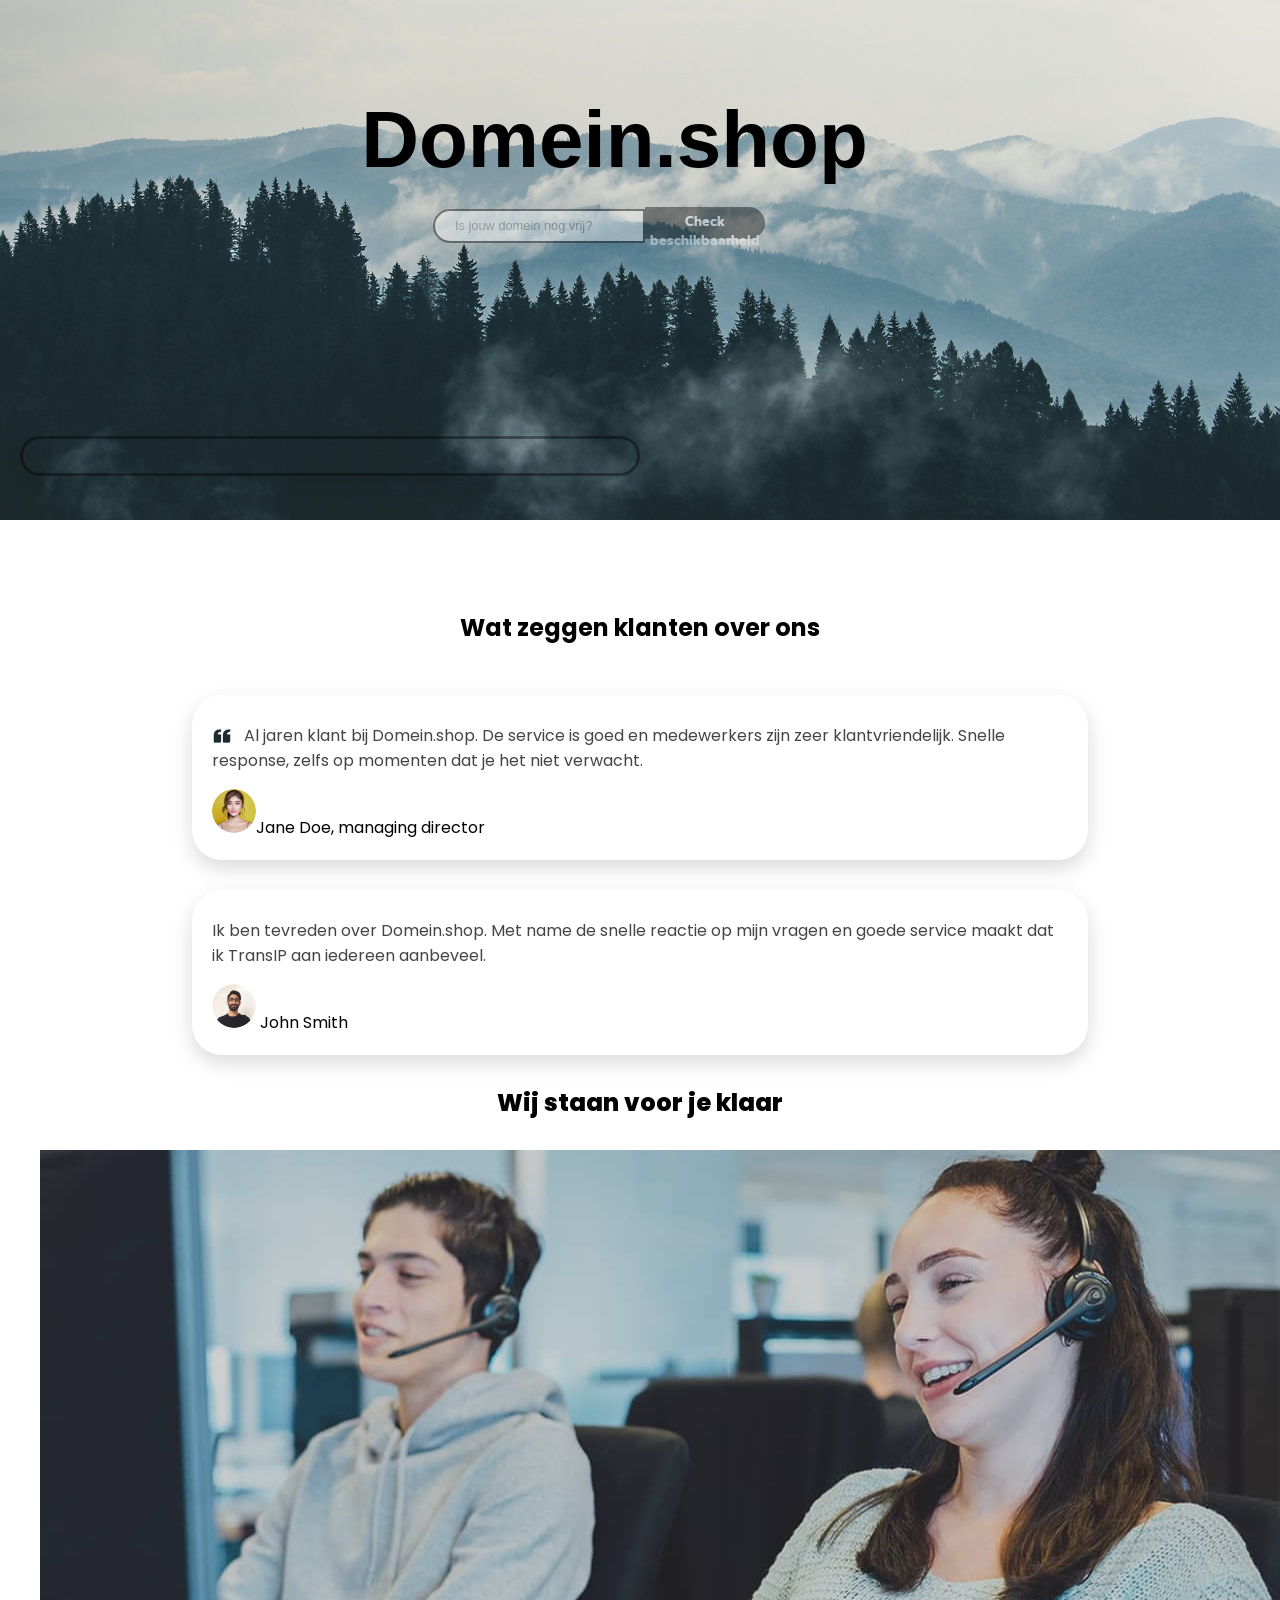
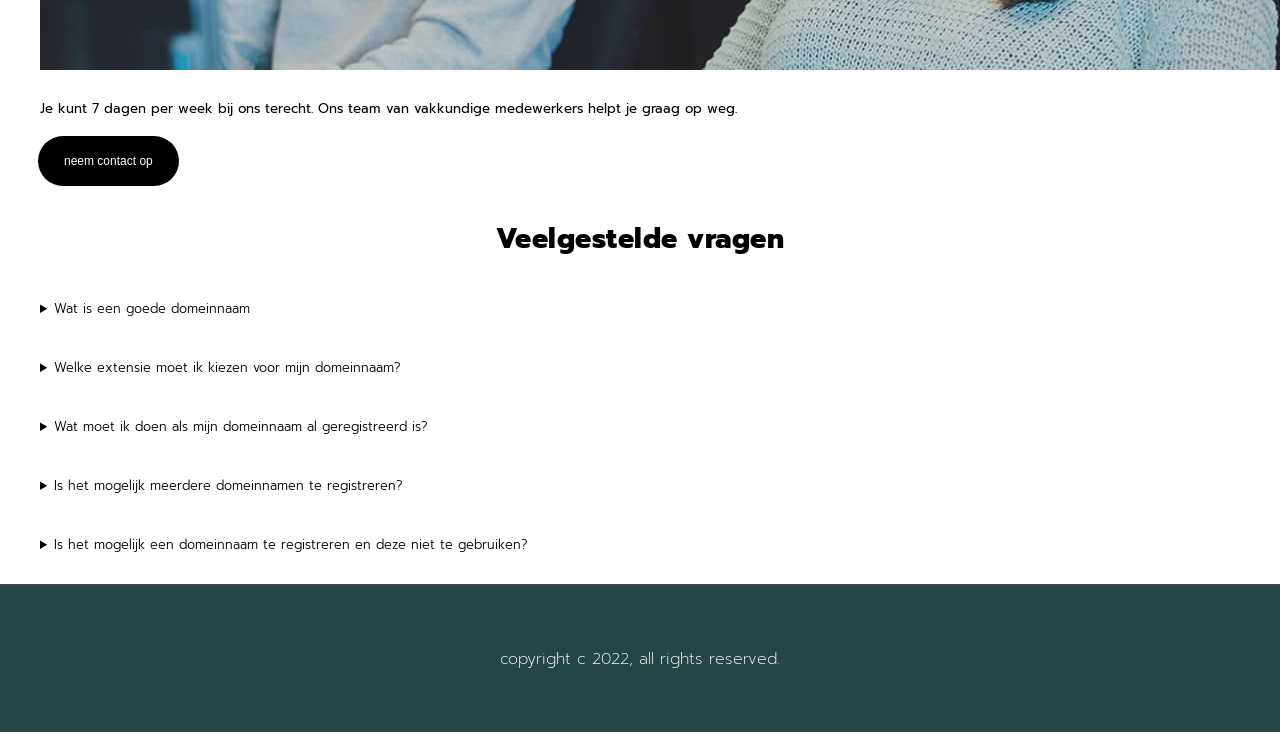
<file: opdracht-sh-09-2026/index.html>
<!DOCTYPE html>
<html lang="en">
<head>
    <title>Domein.shop</title>
    <link rel="stylesheet" href="styles.css">

</head>
<body>
<header class="header-section">
<h1>Domein.shop</h1>
    <div class="domain-check">
        <input type="url" placeholder="Is jouw domein nog vrij?">
        <button type="submit">Check beschikbaarheid</button>
    </div>
</header>
        <section class="reviews-section">
            <h2>Wat zeggen klanten over ons</h2>

            <article class="review-card">

                <div class="review-content">

                    <p class="review-text">
                        <img class="inline-icon" src="../.idea/quote-left.png" alt="quote">
                    Al jaren klant bij Domein.shop. De service is goed en medewerkers zijn zeer klantvriendelijk.
                         Snelle response, zelfs op momenten dat je het niet verwacht.</p>
                    <img class="avatar" src="../.idea/avatar-jane.png" alt="avatar Jane"><span>Jane Doe, managing director</span>
                </div>
            </article>

            <article class="review-card">
                <div class="review-content">
                    <p class="review-text">
                    Ik ben tevreden over Domein.shop. Met name de snelle reactie op mijn vragen en
                    goede service maakt dat ik TransIP aan iedereen aanbeveel.</p>
                     <img class="avatar" src="../.idea/avatar-john.png" alt="avatar John"><span>
                      John Smith</span>
                </div>
            </article>
        </section>

            <section class="servicedesk">
                <article class="servicedesk">
                <figure>
                 <figcaption><h2>Wij staan voor je klaar</h2></figcaption>
                    <img src="../.idea/callcenter.jpg " alt="call center"/>
                    </figure>
                    <figcaption><h5>Je kunt 7 dagen per week bij ons terecht. Ons team van vakkundige medewerkers helpt je graag op weg.</h5></figcaption>
                 <button class="contact-button">neem contact op</button>
                    </article>
            </section>

        <section class="faq-section">
            <article class="faq">
                <h2 class="faq-title">Veelgestelde vragen</h2>
                <ol class="faq-list">
                    <li>
                    <details>
                        <summary>Wat is een goede domeinnaam</summary>
                        <p>Een goede domeinnaam moet aan enkele eisen voldoen.<br>
                            Ten eerste mag jouw domeinnaam niet in strijd zijn met de openbare orde of
                            de goede zeden. Dit betekent dat je geen ongepaste domeinnaam mag registreren.
                            Verder mag een domeinnaam enkel uit letters, cijfers en eventueel een
                            liggend streepje bestaan. Andere leestekens zijn niet toegestaan.
                    </details>
                    </li>
                    <li>
                    <details>
                        <summary>Welke extensie moet ik kiezen voor mijn domeinnaam?</summary>
                        <p>Je mag helemaal zelf kiezen welke extensie jouw domeinnaam krijgt.
                            Dit kan een .nl-extensie zijn, maar ook een .be-extensie, een.de-extensie of een .com-extensie.
                            Vraag jezelf af op welke markt je je gaat richten, in het heden én in de toekomst.
                            Ben je niet van plan je business de grens over te brengen? Dan heb je eigenlijk alleen
                            een .nl-domeinnaam nodig. Je kunt andere extensies registreren om te voorkomen dat anderen dit doen,
                            maar deze domeinnamen ga je waarschijnlijk niet zelf gebruiken. </p>
                    </details>
                    </li>
                    <li>
                    <details>
                        <summary>Wat moet ik doen als mijn domeinnaam al geregistreerd is?</summary>
                        <p>Is de domeinnaam die jij wil registreren, al geregistreerd door iemand anders?
                            Dan kun je deze niet opnieuw registreren. Jouw domeinnaam moet namelijk uniek
                            zijn. Als je gewenste domeinnaam al geregistreerd is, heb je twee mogelijkheden.
                            Ten eerste kun je ervoor kiezen een alternatieve domeinnaam te registreren.
                            Dit kan een domeinnaam zijn die op jouw eerste keuze lijkt, maar ook een heel
                            ander domein. Je vindt vanzelf wel een goede domeinnaam die nog vrij is.
                        </p>
                    </details>
                    </li>
                    <li>
                        <details>
                            <summary>Is het mogelijk meerdere domeinnamen te registreren?</summary>
                            <p>Ja, het is zeker mogelijk meerdere domeinnamen te registreren.
                                Als je zou willen, kun je wel tientallen domeinnamen registreren.
                                Houd er wel rekening mee dat iedere domeinnaam die je registreert, geld kost.
                                Hoe meer domeinnamen je registreert, des te meer geld je moet betalen voor deze domeinen.</p>
                        </details>
                    </li>
                    <li>
                        <details>
                            <summary>Is het mogelijk een domeinnaam te registreren en deze niet te gebruiken?</summary>
                            <p>Ja, je kunt een domeinnaam registreren zonder deze te gebruiken.
                                Dit gebeurt regelmatig. Ten eerste zijn er veel ondernemers die de domeinnaam van
                                hun nieuwe bedrijf alvast registreren, terwijl ze nog lang geen website hebben.
                                Zij willen simpelweg zeker weten dat de domeinnaam nog beschikbaar is als hun website
                                af is en registreren deze daarom alvast. Verstandig, zeker als je een domeinnaam wil
                                registreren die andere mensen ook interessant kunnen vinden.</p>
                            </details>

                    </li>
                </ol>
            </article>
        </section>
            <section class="footer-section">
                <footer class="site-footer">
                    <h4>copyright c 2022, all rights reserved. </h4>
                </footer>
            </section>
        </body>
</html>
</file>
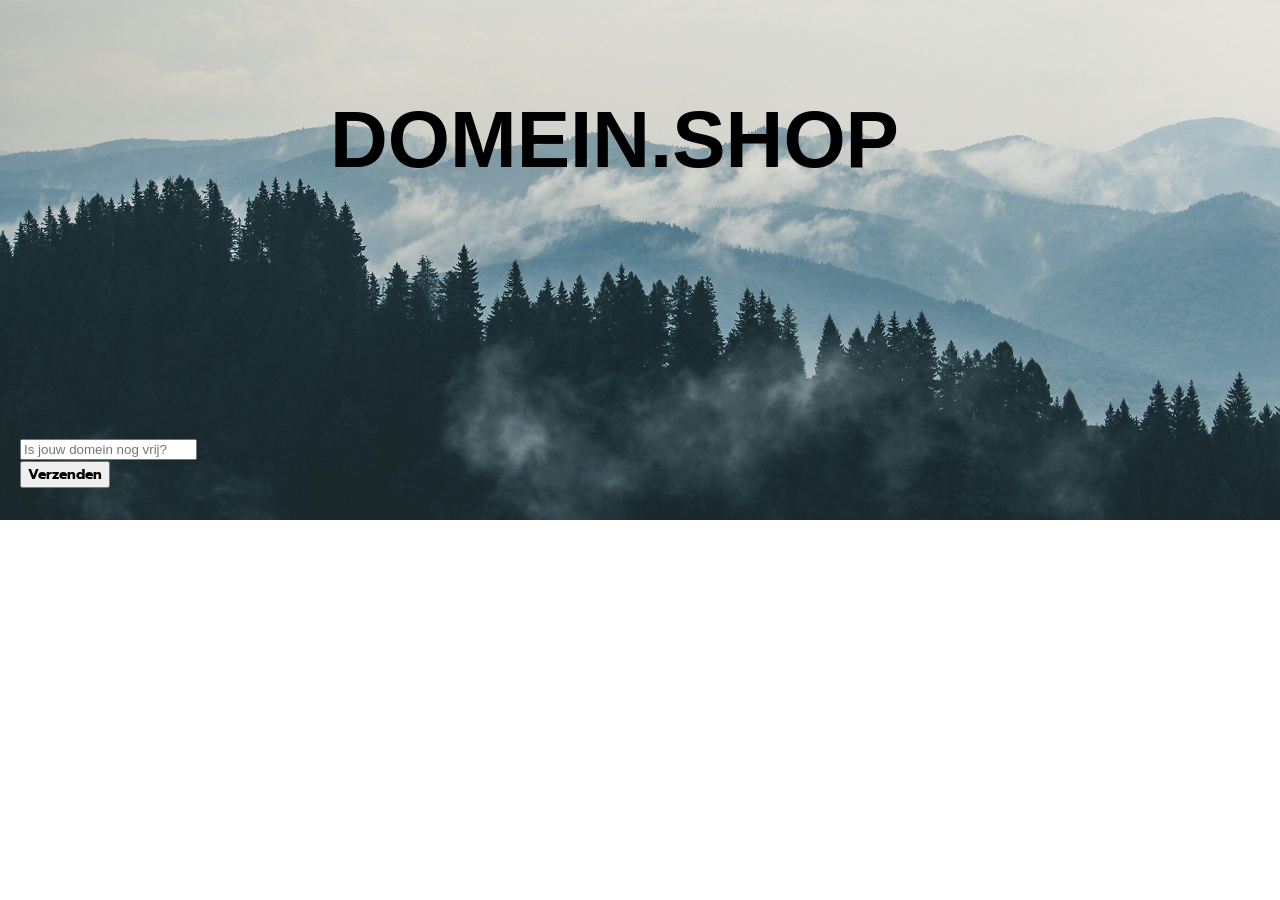
<file: .idea/mijn.domijn.html>
<!DOCTYPE html>
<html lang="en">
<head>
    <meta charset="UTF-8">
    <title>domein-shop</title>
    <link rel="stylesheet" href="styles.css">
</head>

<body>

<header class="header-section">
    <h1>DOMEIN.SHOP</h1>
    <div class="oval-input">
        <input type="url" placeholder="Is jouw domein nog vrij?">
        <button type="submit">Verzenden</button>
    </div>

</header>

</body>
</html>
</file>
<file: opdracht-sh-09-2026/styles.css>
/*////////////////////////////////////////////////////////////////////////
Table of Contents:
    1. Global Styles
    2. Typografie
    3. Areas
        3.1 Header
        3.2 Testimonial
        3.3 Support
        3.4 Faq
        3.5 Footer
////////////////////////////////////////////////////////////////////////*/



/*////////////////////////
    1. Global Styles
////////////////////////*/

@import url('https://fonts.googleapis.com/css2?family=Poppins:ital,wght@0,100;0,200;0,300;0,400;0,500;0,600;0,700;0,800;0,900;1,100;1,200;1,300;1,400;1,500;1,600;1,700;1,800;1,900&family=Prompt:ital,wght@0,100;0,200;0,300;0,400;0,500;0,600;0,700;0,800;0,900;1,100;1,200;1,300;1,400;1,500;1,600;1,700;1,800;1,900&display=swap');

*, *:before, *:after {
    box-sizing: border-box;
}
html, body {
    max-width: 1336px;
    margin-left: 0;
    margin-right: 0;
    margin-top: 0;
    font-family: "poppins", sans-serif;

}

/*////////////////////////
    2. Typography
////////////////////////*/






    .prompt-regular {
        font-family: "Prompt", sans-serif;
        font-weight: 400;
        font-style: normal;
    }


    .prompt-bold {
        font-family: "Prompt", sans-serif;
        font-weight: 700;
        font-style: normal;
    }

    .prompt-extrabold {
        font-family: "Prompt", sans-serif;
        font-weight: 800;
        font-style: normal;
    }



    .prompt-regular-italic {
        font-family: "Prompt", sans-serif;
        font-weight: 400;
        font-style: italic;
    }

    .prompt-semibold-italic {
        font-family: "Prompt", sans-serif;
        font-weight: 600;
        font-style: italic;
    }

    .prompt-bold-italic {
        font-family: "Prompt", sans-serif;
        font-weight: 700;
        font-style: italic;
    }







/*////////////////////////
    3. Areas
////////////////////////*/
/*
header,
main
section
section
footer
*/


/*///////////// 3.1 Header /////////////*/
.header-section {
    background-image: url("../.idea/mountains.jpg");
    max-width: 1336px;
    height: 520px;
    background-size: cover;
    background-position: center;
    background-repeat: no-repeat;
    min-height: 350px;
    padding: 40px 20px;
    display: flex;
    flex-direction: column;
    gap: 10px;


}
.header-section h1{
    text-align: center;
    margin-bottom:  240px;
    margin-left: -51px;
    font-family: "Prompt-bold", sans-serif;
    font-weight: 799;
    font-size: 5rem;
}
.h1 {

    font-style: normal;
    margin-top: 2px;
}


.domain-check {
    width: 50%;
    color: #000000;
    height: 40px;
    border-radius: 999px;
    border: 3px solid black;
    display: flex;
    align-items: center;
    justify-content: space-between;
    padding: 0 10px;
    box-shadow: 0 8px 20px rgba(0,0,0,0.15);
    background: transparent;
    opacity: 0.4;


}

.domain-check p {
    font-weight: 400;
}

.domain-check input {
    flex: 2;
    flex-grow: 0.1;
    height: 100%;
    border: 2px solid black;
    border-top-right-radius: 0;
    border-top-left-radius: 30px;
    border-bottom-right-radius: 0;
    border-bottom-left-radius: 30px;
    padding: 0 20px;
    font-size: 0.8rem;
    outline: none;
    margin-left: 400px;
    margin-bottom: 460px;
    color: black;

}

.domain-check input {
    flex-basis: 0;
}

.domain-check button {
    width: 50%;
    height: 32px;
    padding-top: 5px;
    padding-right: 5px;
    padding-left: 5px;
    padding-bottom: 5px;
    border: none;
    background-color: black;
    color: white;
    border-radius: 0 40px 40px 0;
    font-size: 0.8rem !important;
    font-weight: 2;
    cursor: pointer;
    margin-bottom: 465px;
    margin-right: 40px;
}

.domain-check button:hover {
    background: #005fcc;
}
.domain-check button:active {
    background: lawngreen;

}
.header-section button {
    display: flex;
    flex-direction: row;
    font-family: 'Prompt', sans-serif;
    font-weight: 700;
    font-style: normal;
    font-size: 14px;

}
.callcenter img {
    max-width: 1336px;
    max-height: 520px;
    position: relative;
    margin-right: 2px;
}

/*///////////// 3.2 Testimonial /////////////*/

.reviews-section {
    width: 100%;
    display: flex;
    flex-direction: column;
    align-items: center;
    gap: 30px;
    margin: 70px auto 0 auto;
    margin-left: 0;
}

.review-card {
    width: 70%;
    background: #ffffff;
    border-radius: 30px;
    padding: 20px;
    display: flex;
    align-items: center;
    gap: 10px;
    box-shadow: 0 8px 20px rgba(0,0,0,0.15);
}
.review-content h3 {
    margin: 0;
    font-size: 1.2rem;
    font-weight: 600;

}


.review-content p {
    margin-top: 8px;
    font-size: 1rem;
    color: #444;
}
    .review-card .avatar {
        width: 44px;
        height: 44px;
        border-radius: 50%;
        object-fit: cover;


    }
        .inline-icon {
            width: 20px;
            height: 20px;
            vertical-align: middle;
            margin-right: 8px;

        }
        .article-class {
            display: flex;
            flex-direction: column;
            gap: 10px;
            align-items: center;
        }

         .servicedesk figcaption h2 {
             text-align: center;
             margin-top: 30px;
             margin-bottom: 30px;
             font-family: "Prompt", sans-serif;
         }

.servicedesk figcaption h2 {
    font-family: "poppins", sans-serif;
    font-weight: 800;
    font-style: normal;
}
.servicedesk figcaption h5 {
    font-family: "Prompt", sans-serif;
    font-weight: 400;
    font-style: normal;
    text-align: match-parent;
    margin-left: 40px;
}
.contact-button {
    background: black;
    color: white;
    font-size: 12px;
    padding: 18px 26px;
    border: none;
    border-radius: 65px;
    cursor: pointer;
    margin-top: -5px;
    margin-left: 38px;
}

.contact-button:hover {
    background-color: #059862;
    transform: translate(-2px);
}



/*/////////FAQ///////////*/
        .faq-list {
            list-style: none;

        }
    .summary {
        padding: 10px 0;
    }
    summary:hover {
        background: antiquewhite;
        cursor: pointer;
    }
    summary {
        font-family: "Prompt", sans-serif;
        font-weight: 300;
        font-size: 0.8rem;
        padding: 10px 0;
        cursor: pointer;
        transition: 0.2s ease;

    }

summary {
    font-size: 0.8rem;
}

details p {
        font-family: "Prompt", sans-serif;
        font-size: 0.8rem;
        line-height: 1.2;
        color: #000000;
        margin: 18px 0 0 1.4px;
        padding: 10px 10px;
    }

details {
    margin-bottom: 20px;

}

    .faq-title  {
        text-align: center;
        font-family: "Prompt", sans-serif;
        font-weight: 800;
        margin-bottom: 20px;
        font-size: 1.7rem;
        line-height: 2.2;
        letter-spacing: 0.5px;
    }
    /*/////////FOOTER//////////*/
    .site-footer {
        background-color: #244646;
        width: 100%;
        padding: 40px 20px;
        text-align: center;
        border-top: 2px solid #444444;
        font-size: 1rem;
    }
    .site-footer h4 {
        font-family: "Prompt", sans-serif;
        font-weight: 200;
        font-style: normal;
        color: #F0F5F5;
    }
</file>
<file: .idea/styles.css>
/*////////////////////////////////////////////////////////////////////////
Table of Contents:
    1. Global Styles
    2. Typografie
    3. Areas
        3.1 Header
        3.2 Testimonial
        3.3 Support
        3.4 Faq
        3.5 Footer
////////////////////////////////////////////////////////////////////////*/



/*////////////////////////
    1. Global Styles
////////////////////////*/

@import url('https://fonts.googleapis.com/css2?family=Poppins:ital,wght@0,100;0,200;0,300;0,400;0,500;0,600;0,700;0,800;0,900;1,100;1,200;1,300;1,400;1,500;1,600;1,700;1,800;1,900&family=Prompt:ital,wght@0,100;0,200;0,300;0,400;0,500;0,600;0,700;0,800;0,900;1,100;1,200;1,300;1,400;1,500;1,600;1,700;1,800;1,900&display=swap');

*, *:before, *:after {
    box-sizing: border-box;
}
html, body {
    max-width: 1336px;
    margin-left: 0;
    margin-right: 0;
    margin-top: 0;
    font-family: "poppins", sans-serif;

}

/*////////////////////////
    2. Typography
////////////////////////*/






.prompt-regular {
    font-family: "Prompt", sans-serif;
    font-weight: 400;
    font-style: normal;
}


.prompt-bold {
    font-family: "Prompt", sans-serif;
    font-weight: 700;
    font-style: normal;
}

.prompt-extrabold {
    font-family: "Prompt", sans-serif;
    font-weight: 800;
    font-style: normal;
}



.prompt-regular-italic {
    font-family: "Prompt", sans-serif;
    font-weight: 400;
    font-style: italic;
}

.prompt-semibold-italic {
    font-family: "Prompt", sans-serif;
    font-weight: 600;
    font-style: italic;
}

.prompt-bold-italic {
    font-family: "Prompt", sans-serif;
    font-weight: 700;
    font-style: italic;
}







/*////////////////////////
    3. Areas
////////////////////////*/
/*
header,
main
section
section
footer
*/


/*///////////// 3.1 Header /////////////*/
.header-section {
    background-image: url("mountains.jpg");
    max-width: 1336px;
    height: 520px;
    background-size: cover;
    background-position: center;
    background-repeat: no-repeat;
    min-height: 350px;
    padding: 40px 20px;
    display: flex;
    flex-direction: column;
    gap: 10px;


}
.header-section h1{
    text-align: center;
    margin-bottom:  240px;
    margin-left: -51px;
    font-family: "Prompt-bold", sans-serif;
    font-weight: 799;
    font-size: 5rem;
}
.h1 {

    font-style: normal;
    margin-top: 2px;
}


.domain-check {
    width: 50%;
    color: #000000;
    height: 40px;
    border-radius: 999px;
    border: 3px solid black;
    display: flex;
    align-items: center;
    justify-content: space-between;
    padding: 0 10px;
    box-shadow: 0 8px 20px rgba(0,0,0,0.15);
    background: transparent;
    opacity: 0.4;


}

.domain-check p {
    font-weight: 400;
}

.domain-check input {
    flex: 2;
    flex-grow: 0.1;
    height: 100%;
    border: 2px solid black;
    border-top-right-radius: 0;
    border-top-left-radius: 30px;
    border-bottom-right-radius: 0;
    border-bottom-left-radius: 30px;
    padding: 0 20px;
    font-size: 0.8rem;
    outline: none;
    margin-left: 400px;
    margin-bottom: 460px;
    color: black;

}

.domain-check input {
    flex-basis: 0;
}

.domain-check button {
    width: 50%;
    height: 32px;
    padding-top: 5px;
    padding-right: 5px;
    padding-left: 5px;
    padding-bottom: 5px;
    border: none;
    background-color: black;
    color: white;
    border-radius: 0 40px 40px 0;
    font-size: 0.8rem !important;
    font-weight: 2;
    cursor: pointer;
    margin-bottom: 465px;
    margin-right: 40px;
}

.domain-check button:hover {
    background: #005fcc;
}
.domain-check button:active {
    background: lawngreen;

}
.header-section button {
    display: flex;
    flex-direction: row;
    font-family: 'Prompt', sans-serif;
    font-weight: 700;
    font-style: normal;
    font-size: 14px;

}
.callcenter img {
    max-width: 1336px;
    max-height: 520px;
    position: relative;
    margin-right: 2px;
}

/*///////////// 3.2 Testimonial /////////////*/

.reviews-section {
    width: 100%;
    display: flex;
    flex-direction: column;
    align-items: center;
    gap: 30px;
    margin: 70px auto 0 auto;
    margin-left: 0;
}

.review-card {
    width: 70%;
    background: #ffffff;
    border-radius: 30px;
    padding: 20px;
    display: flex;
    align-items: center;
    gap: 10px;
    box-shadow: 0 8px 20px rgba(0,0,0,0.15);
}
.review-content h3 {
    margin: 0;
    font-size: 1.2rem;
    font-weight: 600;

}


.review-content p {
    margin-top: 8px;
    font-size: 1rem;
    color: #444;
}
.review-card .avatar {
    width: 44px;
    height: 44px;
    border-radius: 50%;
    object-fit: cover;


}
.inline-icon {
    width: 20px;
    height: 20px;
    vertical-align: middle;
    margin-right: 8px;

}
.article-class {
    display: flex;
    flex-direction: column;
    gap: 10px;
    align-items: center;
}

.servicedesk figcaption h2 {
    text-align: center;
    margin-top: 30px;
    margin-bottom: 30px;
    font-family: "Prompt", sans-serif;
}

.servicedesk figcaption h2 {
    font-family: "poppins", sans-serif;
    font-weight: 800;
    font-style: normal;
}
.servicedesk figcaption h5 {
    font-family: "Prompt", sans-serif;
    font-weight: 400;
    font-style: normal;
    text-align: match-parent;
    margin-left: 40px;
}
.contact-button {
    background: black;
    color: white;
    font-size: 12px;
    padding: 18px 26px;
    border: none;
    border-radius: 65px;
    cursor: pointer;
    margin-top: -5px;
    margin-left: 38px;
}

.contact-button:hover {
    background-color: #059862;
    transform: translate(-2px);
}



/*/////////FAQ///////////*/
.faq-list {
    list-style: none;

}
.summary {
    padding: 10px 0;
}
summary:hover {
    background: antiquewhite;
    cursor: pointer;
}
summary {
    font-family: "Prompt", sans-serif;
    font-weight: 300;
    font-size: 0.8rem;
    padding: 10px 0;
    cursor: pointer;
    transition: 0.2s ease;

}

summary {
    font-size: 0.8rem;
}

details p {
    font-family: "Prompt", sans-serif;
    font-size: 0.8rem;
    line-height: 1.2;
    color: #000000;
    margin: 18px 0 0 1.4px;
    padding: 10px 10px;
}

details {
    margin-bottom: 20px;

}

.faq-title  {
    text-align: center;
    font-family: "Prompt", sans-serif;
    font-weight: 800;
    margin-bottom: 20px;
    font-size: 1.7rem;
    line-height: 2.2;
    letter-spacing: 0.5px;
}
/*/////////FOOTER//////////*/
.site-footer {
    background-color: #244646;
    width: 100%;
    padding: 40px 20px;
    text-align: center;
    border-top: 2px solid #444444;
    font-size: 1rem;
}
.site-footer h4 {
    font-family: "Prompt", sans-serif;
    font-weight: 200;
    font-style: normal;
    color: #F0F5F5;
}
</file>
